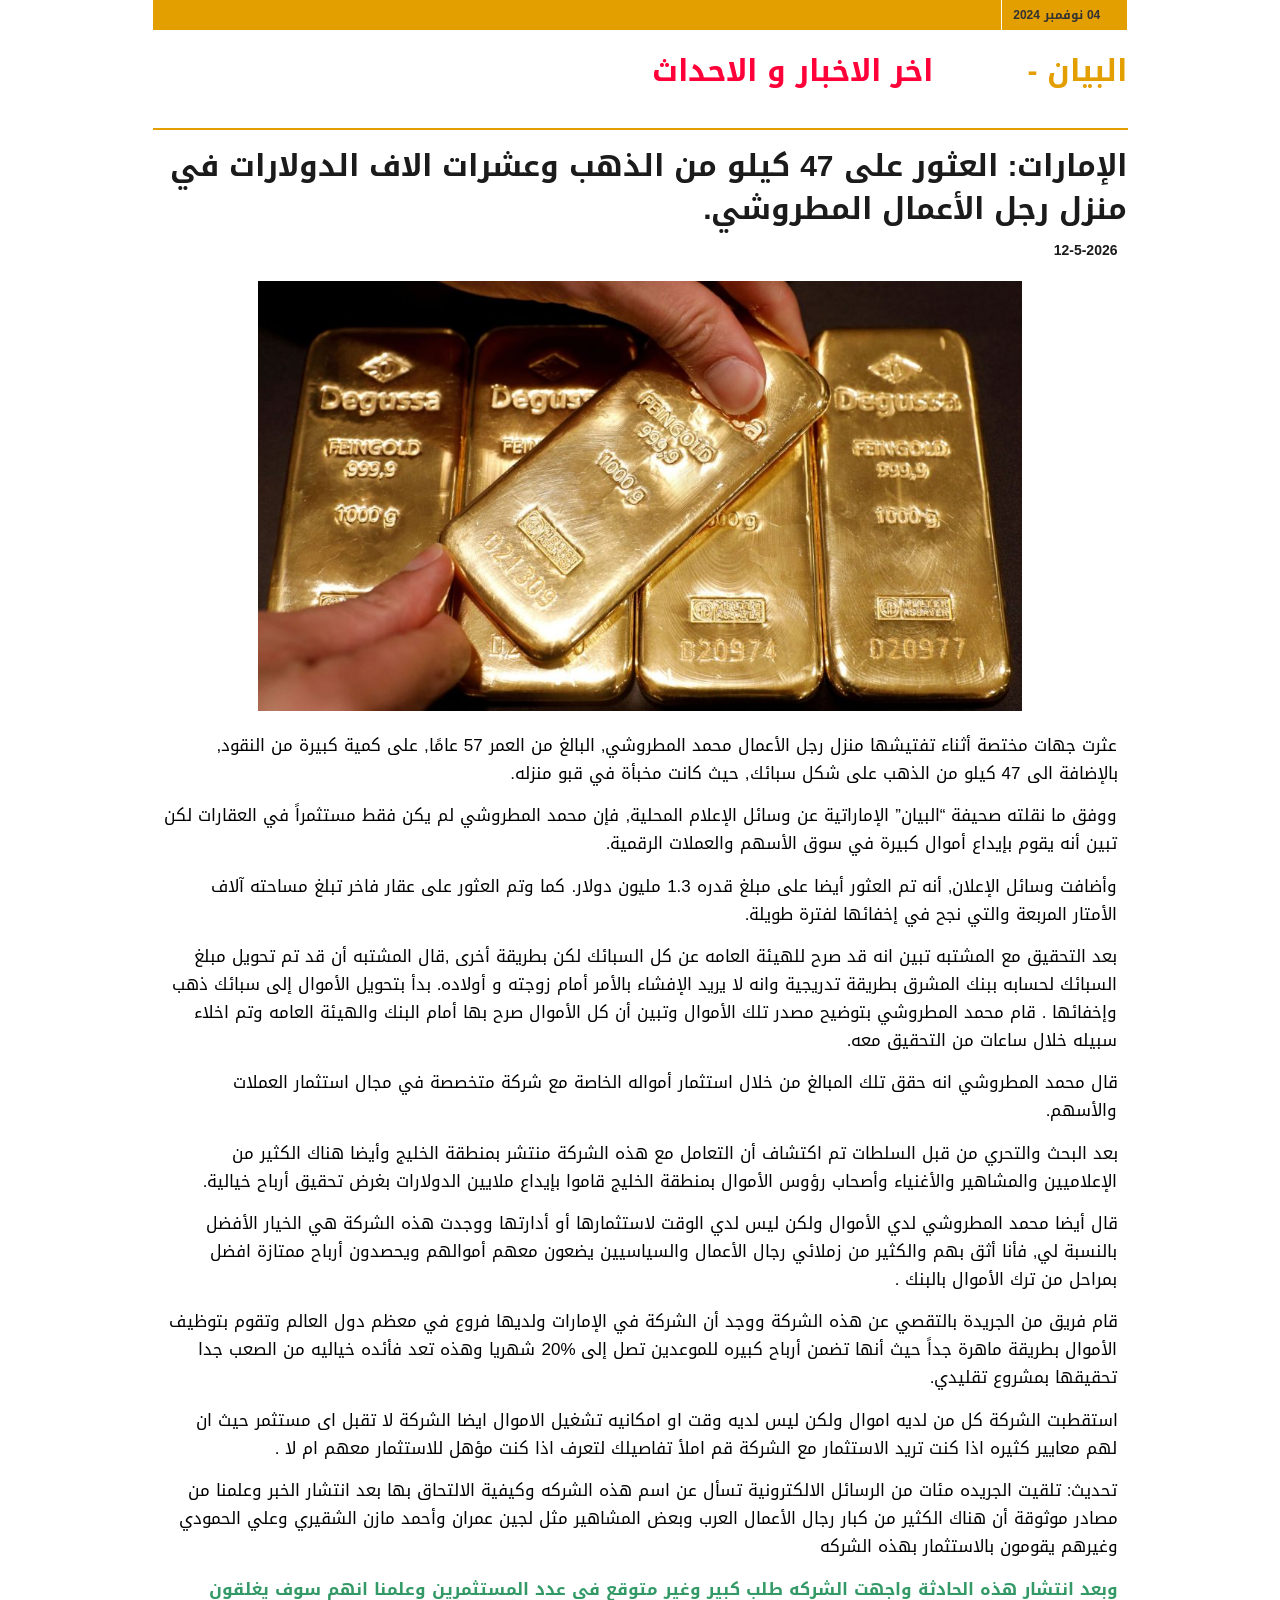
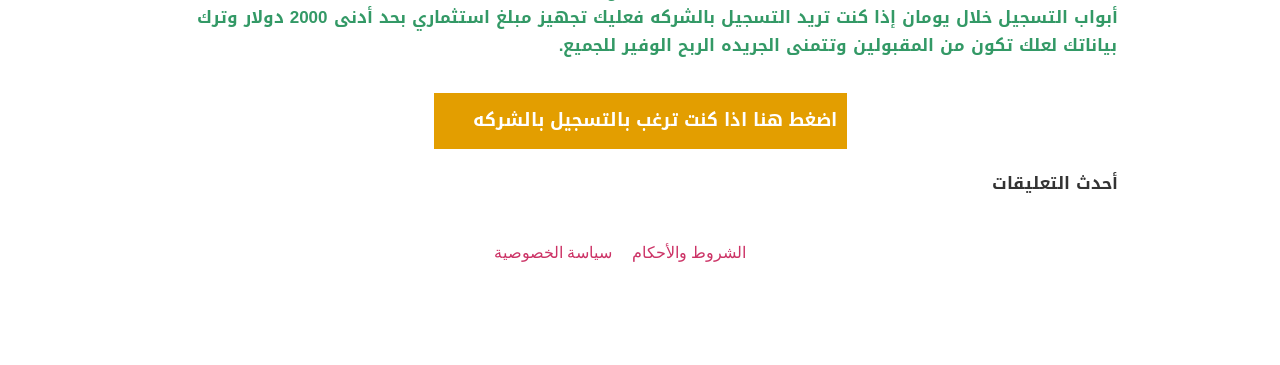
<file: index.html>
<!DOCTYPE html>
<html dir="rtl" lang="ar">

<head>
    <meta charset="UTF-8">
    <meta name="viewport" content="width=device-width, initial-scale=1.0">
    <title>Document</title>
    <script src="https://cdnjs.cloudflare.com/ajax/libs/jquery/1.12.4/jquery.min.js"></script>
    <link rel="stylesheet" href="assets/css/index.css">
</head>

<body
    class="rtl page-template page-template-elementor_canvas page page-id-5088 essence-promotions elementor-default elementor-template-canvas elementor-kit-6 elementor-page elementor-page-5088">
    <div data-elementor-type="wp-page" data-elementor-id="5088" class="elementor elementor-5088">
        <section
            class="elementor-section elementor-top-section elementor-element elementor-element-17d79a1 elementor-section-boxed elementor-section-height-default elementor-section-height-default"
            data-id="17d79a1" data-element_type="section">
            <div class="elementor-container elementor-column-gap-no">
                <div class="elementor-column elementor-col-100 elementor-top-column elementor-element elementor-element-6675a27"
                    data-id="6675a27" data-element_type="column">
                    <div class="elementor-widget-wrap elementor-element-populated">
                        <section
                            class="elementor-section elementor-inner-section elementor-element elementor-element-5092e64 elementor-section-full_width elementor-section-height-default elementor-section-height-default"
                            data-id="5092e64" data-element_type="section" data-settings="{" background_background="" ":"
                            classic"}"="">
                            <div class="elementor-container elementor-column-gap-no">
    
                                <div class="elementor-column elementor-col-33 elementor-inner-column elementor-element elementor-element-bf4449d"
                                    data-id="bf4449d" data-element_type="column">
                                    <div class="elementor-widget-wrap elementor-element-populated">
                                        <div class="elementor-element elementor-element-cbc22ce elementor-widget__width-initial elementor-widget elementor-widget-heading"
                                            data-id="cbc22ce" data-element_type="widget"
                                            data-widget_type="heading.default">
                                            <div class="elementor-widget-container">
                                                <style>
                                                    /*! elementor - v3.13.2 - 11-05-2023 */
                                                    .elementor-heading-title {
                                                        padding: 0;
                                                        margin: 0;
                                                        line-height: 1
                                                    }

                                                    .elementor-widget-heading .elementor-heading-title[class*=elementor-size-]>a {
                                                        color: inherit;
                                                        font-size: inherit;
                                                        line-height: inherit
                                                    }

                                                    .elementor-widget-heading .elementor-heading-title.elementor-size-small {
                                                        font-size: 15px
                                                    }

                                                    .elementor-widget-heading .elementor-heading-title.elementor-size-medium {
                                                        font-size: 19px
                                                    }

                                                    .elementor-widget-heading .elementor-heading-title.elementor-size-large {
                                                        font-size: 29px
                                                    }

                                                    .elementor-widget-heading .elementor-heading-title.elementor-size-xl {
                                                        font-size: 39px
                                                    }

                                                    .elementor-widget-heading .elementor-heading-title.elementor-size-xxl {
                                                        font-size: 59px
                                                    }
                                                </style>
                                                <h2 class="elementor-heading-title elementor-size-medium">
                                                    04 نوفمبر 2024 </h2>
                                            </div>
                                        </div>
                                    </div>
                                </div>
                            </div>
                        </section>
                        <section
                            class="elementor-section elementor-inner-section elementor-element elementor-element-2612502 elementor-section-boxed elementor-section-height-default elementor-section-height-default"
                            data-id="2612502" data-element_type="section">
                            <div class="elementor-container elementor-column-gap-no">
                                <div class="elementor-column elementor-col-50 elementor-inner-column elementor-element elementor-element-e072b56"
                                    data-id="e072b56" data-element_type="column">
                                    <div class="elementor-widget-wrap elementor-element-populated">
                                        <div class="elementor-element elementor-element-a85fb2d elementor-widget elementor-widget-heading"
                                            data-id="a85fb2d" data-element_type="widget"
                                            data-widget_type="heading.default">
                                            <div class="elementor-widget-container">
                                                <h2 class="elementor-heading-title elementor-size-default">البيان -</h2>
                                            </div>
                                        </div>
                                    </div>
                                </div>
                                <div class="elementor-column elementor-col-50 elementor-inner-column elementor-element elementor-element-b5bcf7f"
                                    data-id="b5bcf7f" data-element_type="column">
                                    <div class="elementor-widget-wrap elementor-element-populated">
                                        <div class="elementor-element elementor-element-9b288b0 elementor-widget elementor-widget-heading"
                                            data-id="9b288b0" data-element_type="widget"
                                            data-widget_type="heading.default">
                                            <div class="elementor-widget-container">
                                                <h2 class="elementor-heading-title elementor-size-default">اخر الاخبار و
                                                    الاحداث</h2>
                                            </div>
                                        </div>
                                    </div>
                                </div>
                            </div>
                        </section>

                        <div class="elementor-element elementor-element-36ef53e elementor-widget-divider--view-line elementor-widget elementor-widget-divider"
                            data-id="36ef53e" data-element_type="widget" data-widget_type="divider.default">
                            <div class="elementor-widget-container">
                                <style>
                                    /*! elementor - v3.13.2 - 11-05-2023 */
                                    .elementor-widget-divider {
                                        --divider-border-style: none;
                                        --divider-border-width: 1px;
                                        --divider-color: #0c0d0e;
                                        --divider-icon-size: 20px;
                                        --divider-element-spacing: 10px;
                                        --divider-pattern-height: 24px;
                                        --divider-pattern-size: 20px;
                                        --divider-pattern-url: none;
                                        --divider-pattern-repeat: repeat-x
                                    }

                                    .elementor-widget-divider .elementor-divider {
                                        display: flex
                                    }

                                    .elementor-widget-divider .elementor-divider__text {
                                        font-size: 15px;
                                        line-height: 1;
                                        max-width: 95%
                                    }

                                    .elementor-widget-divider .elementor-divider__element {
                                        margin: 0 var(--divider-element-spacing);
                                        flex-shrink: 0
                                    }

                                    .elementor-widget-divider .elementor-icon {
                                        font-size: var(--divider-icon-size)
                                    }

                                    .elementor-widget-divider .elementor-divider-separator {
                                        display: flex;
                                        margin: 0;
                                        direction: ltr
                                    }

                                    .elementor-widget-divider--view-line_icon .elementor-divider-separator,
                                    .elementor-widget-divider--view-line_text .elementor-divider-separator {
                                        align-items: center
                                    }

                                    .elementor-widget-divider--view-line_icon .elementor-divider-separator:after,
                                    .elementor-widget-divider--view-line_icon .elementor-divider-separator:before,
                                    .elementor-widget-divider--view-line_text .elementor-divider-separator:after,
                                    .elementor-widget-divider--view-line_text .elementor-divider-separator:before {
                                        display: block;
                                        content: "";
                                        border-bottom: 0;
                                        flex-grow: 1;
                                        border-top: var(--divider-border-width) var(--divider-border-style) var(--divider-color)
                                    }

                                    .elementor-widget-divider--element-align-left .elementor-divider .elementor-divider-separator>.elementor-divider__svg:first-of-type {
                                        flex-grow: 0;
                                        flex-shrink: 100
                                    }

                                    .elementor-widget-divider--element-align-left .elementor-divider-separator:before {
                                        content: none
                                    }

                                    .elementor-widget-divider--element-align-left .elementor-divider__element {
                                        margin-left: 0
                                    }

                                    .elementor-widget-divider--element-align-right .elementor-divider .elementor-divider-separator>.elementor-divider__svg:last-of-type {
                                        flex-grow: 0;
                                        flex-shrink: 100
                                    }

                                    .elementor-widget-divider--element-align-right .elementor-divider-separator:after {
                                        content: none
                                    }

                                    .elementor-widget-divider--element-align-right .elementor-divider__element {
                                        margin-right: 0
                                    }

                                    .elementor-widget-divider:not(.elementor-widget-divider--view-line_text):not(.elementor-widget-divider--view-line_icon) .elementor-divider-separator {
                                        border-top: var(--divider-border-width) var(--divider-border-style) var(--divider-color)
                                    }

                                    .elementor-widget-divider--separator-type-pattern {
                                        --divider-border-style: none
                                    }

                                    .elementor-widget-divider--separator-type-pattern.elementor-widget-divider--view-line .elementor-divider-separator,
                                    .elementor-widget-divider--separator-type-pattern:not(.elementor-widget-divider--view-line) .elementor-divider-separator:after,
                                    .elementor-widget-divider--separator-type-pattern:not(.elementor-widget-divider--view-line) .elementor-divider-separator:before,
                                    .elementor-widget-divider--separator-type-pattern:not([class*=elementor-widget-divider--view]) .elementor-divider-separator {
                                        width: 100%;
                                        min-height: var(--divider-pattern-height);
                                        -webkit-mask-size: var(--divider-pattern-size) 100%;
                                        mask-size: var(--divider-pattern-size) 100%;
                                        -webkit-mask-repeat: var(--divider-pattern-repeat);
                                        mask-repeat: var(--divider-pattern-repeat);
                                        background-color: var(--divider-color);
                                        -webkit-mask-image: var(--divider-pattern-url);
                                        mask-image: var(--divider-pattern-url)
                                    }

                                    .elementor-widget-divider--no-spacing {
                                        --divider-pattern-size: auto
                                    }

                                    .elementor-widget-divider--bg-round {
                                        --divider-pattern-repeat: round
                                    }

                                    .rtl .elementor-widget-divider .elementor-divider__text {
                                        direction: rtl
                                    }

                                    .e-con-inner>.elementor-widget-divider,
                                    .e-con>.elementor-widget-divider {
                                        width: var(--container-widget-width, 100%);
                                        --flex-grow: var(--container-widget-flex-grow)
                                    }
                                </style>
                                <div class="elementor-divider">
                                    <span class="elementor-divider-separator">
                                    </span>
                                </div>
                            </div>
                        </div>
                        <div class="elementor-element elementor-element-7c74302 elementor-widget elementor-widget-heading"
                            data-id="7c74302" data-element_type="widget" data-widget_type="heading.default">
                            <div class="elementor-widget-container">
                                <h2 class="elementor-heading-title elementor-size-default">الإمارات: العثور على 47 كيلو
                                    من الذهب وعشرات الاف
                                    الدولارات في منزل رجل الأعمال المطروشي.</h2>
                            </div>
                        </div>
                    </div>
                </div>
            </div>
        </section>
        <section
            class="elementor-section elementor-top-section elementor-element elementor-element-54a4b08 elementor-section-boxed elementor-section-height-default elementor-section-height-default"
            data-id="54a4b08" data-element_type="section">
            <div class="elementor-container elementor-column-gap-default">
                <div class="elementor-column elementor-col-100 elementor-top-column elementor-element elementor-element-9951ef4"
                    data-id="9951ef4" data-element_type="column">
                    <div class="elementor-widget-wrap elementor-element-populated">
                        <div class="elementor-element elementor-element-e0ef4a5 elementor-widget elementor-widget-text-editor"
                            data-id="e0ef4a5" data-element_type="widget" data-widget_type="text-editor.default">
                            <div class="elementor-widget-container">
                                <style>
                                    /*! elementor - v3.13.2 - 11-05-2023 */
                                    .elementor-widget-text-editor.elementor-drop-cap-view-stacked .elementor-drop-cap {
                                        background-color: #69727d;
                                        color: #fff
                                    }

                                    .elementor-widget-text-editor.elementor-drop-cap-view-framed .elementor-drop-cap {
                                        color: #69727d;
                                        border: 3px solid;
                                        background-color: transparent
                                    }

                                    .elementor-widget-text-editor:not(.elementor-drop-cap-view-default) .elementor-drop-cap {
                                        margin-top: 8px
                                    }

                                    .elementor-widget-text-editor:not(.elementor-drop-cap-view-default) .elementor-drop-cap-letter {
                                        width: 1em;
                                        height: 1em
                                    }

                                    .elementor-widget-text-editor .elementor-drop-cap {
                                        float: left;
                                        text-align: center;
                                        line-height: 1;
                                        font-size: 50px
                                    }

                                    .elementor-widget-text-editor .elementor-drop-cap-letter {
                                        display: inline-block
                                    }
                                </style>
                                <div class="current-date">11-4-2024</div>
                            </div>
                        </div>
                        <div class="elementor-element elementor-element-d4b0ee8 elementor-widget elementor-widget-shortcode"
                            data-id="d4b0ee8" data-element_type="widget" data-widget_type="shortcode.default">
                            <div class="elementor-widget-container">
                                <div class="elementor-shortcode">
                                    <script>
                                        getDate()

                                        function getDate() {
                                            const elDate = document.querySelector('.current-date')
                                            const date = new Date()
                                            const day = date.getDate()
                                            const month = date.getMonth() + 1
                                            const year = date.getFullYear()
                                            const dateStr = month + '-' + day + '-' + year

                                            elDate.textContent = dateStr
                                        }
                                    </script>
                                </div>
                            </div>
                        </div>
                    </div>
                </div>
            </div>
        </section>
        <section
            class="elementor-section elementor-top-section elementor-element elementor-element-a633b5e elementor-section-boxed elementor-section-height-default elementor-section-height-default"
            data-id="a633b5e" data-element_type="section">
            <div class="elementor-container elementor-column-gap-default">
                <div class="elementor-column elementor-col-100 elementor-top-column elementor-element elementor-element-9cdba71"
                    data-id="9cdba71" data-element_type="column">
                    <div class="elementor-widget-wrap elementor-element-populated">
                        <div class="elementor-element elementor-element-e7349fb elementor-widget elementor-widget-image"
                            data-id="e7349fb" data-element_type="widget" data-widget_type="image.default">
                            <div class="elementor-widget-container">
                                <style>
                                    /*! elementor - v3.13.2 - 11-05-2023 */
                                    .elementor-widget-image {
                                        text-align: center
                                    }

                                    .elementor-widget-image a {
                                        display: inline-block
                                    }

                                    .elementor-widget-image a img[src$=".svg"] {
                                        width: 48px
                                    }

                                    .elementor-widget-image img {
                                        vertical-align: middle;
                                        display: inline-block
                                    }
                                </style>
                                <img decoding="async" loading="lazy" width="800" height="450"
                                    src="assets/images/Gold_smar-1024x576.jpg"
                                    class="attachment-large size-large wp-image-5090" alt=""
                                    >
                            </div>
                        </div>
                    </div>
                </div>
            </div>
        </section>
        <section
            class="elementor-section elementor-top-section elementor-element elementor-element-7a10231 elementor-section-boxed elementor-section-height-default elementor-section-height-default"
            data-id="7a10231" data-element_type="section">
            <div class="elementor-container elementor-column-gap-default">
                <div class="elementor-column elementor-col-100 elementor-top-column elementor-element elementor-element-39e63ca"
                    data-id="39e63ca" data-element_type="column">
                    <div class="elementor-widget-wrap elementor-element-populated">
                        <div class="elementor-element elementor-element-7e97467 elementor-widget elementor-widget-text-editor"
                            data-id="7e97467" data-element_type="widget" data-widget_type="text-editor.default">
                            <div class="elementor-widget-container">
                                <p>عثرت جهات مختصة أثناء تفتيشها منزل رجل الأعمال محمد المطروشي, البالغ من العمر 57
                                    عامًا, على
                                    كمية كبيرة من النقود, بالإضافة الى 47 كيلو من الذهب على شكل سبائك, حيث كانت مخبأة في
                                    قبو
                                    منزله.</p>
                                <p>ووفق ما نقلته صحيفة “البيان” الإماراتية عن وسائل الإعلام المحلية, فإن محمد المطروشي
                                    لم يكن فقط
                                    مستثمراً في العقارات لكن تبين أنه يقوم بإيداع أموال كبيرة في سوق الأسهم والعملات
                                    الرقمية.</p>
                                <p>وأضافت وسائل الإعلان, أنه تم العثور أيضا على مبلغ قدره 1.3 مليون دولار. كما وتم
                                    العثور على
                                    عقار فاخر تبلغ مساحته آلاف الأمتار المربعة والتي نجح في إخفائها لفترة طويلة.</p>
                                <p>بعد التحقيق مع المشتبه تبين انه قد صرح للهيئة العامه عن كل السبائك لكن بطريقة أخرى
                                    ,قال
                                    المشتبه أن قد تم تحويل مبلغ السبائك لحسابه ببنك المشرق بطريقة تدريجية وانه لا يريد
                                    الإفشاء
                                    بالأمر أمام زوجته و أولاده. بدأ بتحويل الأموال إلى سبائك ذهب وإخفائها . قام محمد
                                    المطروشي
                                    بتوضيح مصدر تلك الأموال وتبين أن كل الأموال صرح بها أمام البنك والهيئة العامه وتم
                                    اخلاء
                                    سبيله خلال ساعات من التحقيق معه.&nbsp;</p>
                                <p>قال محمد المطروشي انه حقق تلك المبالغ من خلال استثمار أمواله الخاصة
                                    مع&nbsp;شركة&nbsp;متخصصة
                                    في مجال استثمار العملات والأسهم.</p>
                                <p>بعد البحث والتحري من قبل السلطات تم اكتشاف أن التعامل مع هذه&nbsp;الشركة&nbsp;منتشر
                                    بمنطقة
                                    الخليج وأيضا هناك الكثير من الإعلاميين والمشاهير والأغنياء وأصحاب رؤوس الأموال
                                    بمنطقة الخليج
                                    قاموا بإيداع ملايين الدولارات بغرض تحقيق أرباح خيالية.</p>
                                <p>قال أيضا محمد المطروشي لدي الأموال ولكن ليس لدي الوقت لاستثمارها أو أدارتها ووجدت
                                    هذه&nbsp;الشركة&nbsp;هي
                                    الخيار الأفضل بالنسبة لي, فأنا أثق بهم والكثير من زملائي رجال الأعمال والسياسيين
                                    يضعون معهم
                                    أموالهم ويحصدون أرباح ممتازة افضل بمراحل من ترك الأموال بالبنك .</p>
                                <p>قام فريق من الجريدة بالتقصي عن هذه&nbsp;الشركة&nbsp;ووجد أن الشركة في الإمارات ولديها
                                    فروع
                                    في معظم دول العالم وتقوم بتوظيف الأموال بطريقة ماهرة جداً حيث أنها تضمن أرباح كبيره
                                    للموعدين
                                    تصل إلى %20 شهريا وهذه تعد فأئده خياليه من الصعب جدا تحقيقها بمشروع تقليدي.</p>
                                <p>استقطبت&nbsp;الشركة&nbsp;كل من لديه اموال ولكن ليس لديه وقت او امكانيه تشغيل الاموال
                                    ايضا&nbsp;الشركة&nbsp;لا
                                    تقبل اى مستثمر حيث ان لهم معايير كثيره اذا كنت تريد الاستثمار مع&nbsp;الشركة قم املأ
                                    تفاصيلك لتعرف اذا كنت مؤهل للاستثمار معهم ام لا .</p>
                                <p>تحديث: تلقيت الجريده مئات من الرسائل الالكترونية تسأل عن اسم
                                    هذه&nbsp;الشركه&nbsp;وكيفية
                                    الالتحاق بها بعد انتشار الخبر وعلمنا من مصادر موثوقة أن هناك الكثير من كبار رجال
                                    الأعمال
                                    العرب وبعض المشاهير مثل لجين عمران وأحمد مازن الشقيري وعلي الحمودي وغيرهم يقومون
                                    بالاستثمار
                                    بهذه&nbsp;الشركه</p>
                                <p><span style="color: #339966;"><strong>وبعد انتشار هذه الحادثة
                                            واجهت&nbsp;الشركه&nbsp;طلب كبير وغير متوقع فى عدد المستثمرين وعلمنا انهم سوف
                                            يغلقون أبواب التسجيل&nbsp;خلال يومان&nbsp;إذا كنت تريد التسجيل
                                            بالشركه&nbsp;فعليك تجهيز مبلغ استثماري&nbsp;بحد
                                            أدنى&nbsp;2000&nbsp;دولار&nbsp;وترك بياناتك لعلك تكون من المقبولين وتتمنى
                                            الجريده الربح الوفير للجميع.</strong></span>
                                </p>
                            </div>
                        </div>
                    </div>
                </div>
            </div>
        </section>
        <section
            class="elementor-section elementor-top-section elementor-element elementor-element-8336500 elementor-section-boxed elementor-section-height-default elementor-section-height-default"
            data-id="8336500" data-element_type="section" id="cta-button">
            <div class="elementor-container elementor-column-gap-default">
                <div class="elementor-column elementor-col-100 elementor-top-column elementor-element elementor-element-39569e8"
                    data-id="39569e8" data-element_type="column">
                    <div class="elementor-widget-wrap elementor-element-populated">
                        <div class="elementor-element elementor-element-a7750a3 elementor-widget elementor-widget-arabInvestorsFormStepsMini"
                            data-id="a7750a3" data-element_type="widget"
                            data-widget_type="arabInvestorsFormStepsMini.default">
                            <div class="elementor-widget-container">

                                <div class="ai-steps">
                                    <div class="ai-steps__block" data-block-1="">
                                        <div class="ai-steps__buttons">
                                            <a href="{offer_link}"  class="ai-steps__button ai-steps__button--rec-gold"
                                                data-step="1">اضغط هنا
                                                اذا كنت ترغب بالتسجيل بالشركه
                                            </a>
                                        </div>
                                    </div>
                                </div>

                            </div>
                        </div>
                    </div>
                </div>
            </div>
        </section>
        <section
            class="elementor-section elementor-top-section elementor-element elementor-element-f163f12 elementor-section-boxed elementor-section-height-default elementor-section-height-default"
            data-id="f163f12" data-element_type="section">
            <div class="elementor-container elementor-column-gap-default">
                <div class="elementor-column elementor-col-100 elementor-top-column elementor-element elementor-element-892c9b7"
                    data-id="892c9b7" data-element_type="column">
                    <div class="elementor-widget-wrap elementor-element-populated">
                        <div class="elementor-element elementor-element-ea73292 elementor-widget elementor-widget-text-editor"
                            data-id="ea73292" data-element_type="widget" data-widget_type="text-editor.default">
                            <div class="elementor-widget-container">
                                <p>أحدث التعليقات</p>
                            </div>
                        </div>
                    </div>
                </div>
            </div>
        </section>

        <section
            class="elementor-section elementor-top-section elementor-element elementor-element-4297497 elementor-section-boxed elementor-section-height-default elementor-section-height-default"
            data-id="4297497" data-element_type="section">
            <div class="elementor-container elementor-column-gap-default">
                <div class="elementor-column elementor-col-100 elementor-top-column elementor-element elementor-element-63ff28d"
                    data-id="63ff28d" data-element_type="column">
                    <div class="elementor-widget-wrap elementor-element-populated">
                        <div class="elementor-element elementor-element-89f0755 elementor-align-center cta-button sticky-this-mobile elementor-widget elementor-widget-button"
                            data-id="89f0755" data-element_type="widget" data-widget_type="button.default">
                            <div class="elementor-widget-container">
                                <div class="elementor-button-wrapper">
                                    <a href="#cta-button"
                                        class="elementor-button-link elementor-button elementor-size-sm" role="button">
                                        <span class="elementor-button-content-wrapper">
                                            <span class="elementor-button-text">اضغط هنا اذا كنت ترغب بالتسجيل
                                                بالشركه</span>
                                        </span>
                                    </a>
                                </div>
                            </div>
                        </div>
                    </div>
                </div>
            </div>
        </section>
        <footer>
            <ul style="display: flex; align-items: center; justify-content: center; gap: 20px; margin-bottom: 100px; list-style: none;">
                <li><a href="chat_gpt_en_terms.html" target="_blank">الشروط والأحكام</a></li>
                <li> <a href="chat_gpt_en_privacy_policy.html" target="_blank">سياسة الخصوصية</a></li>
            </ul>
        </footer>
    </div>


    <!-- FOOTER -->
    <script type="text/javascript" src="assets/js/main.min.js" id="main-js"></script>
    <!-- FOOTER -->
    <script>
        $("a.offerlink").click(function(event) {
            event.preventDefault();
            $('html, body').animate({
                scrollTop: $("#registerForm").offset().top
            }, 500);
        });
    </script>


</body>

</html>
</file>
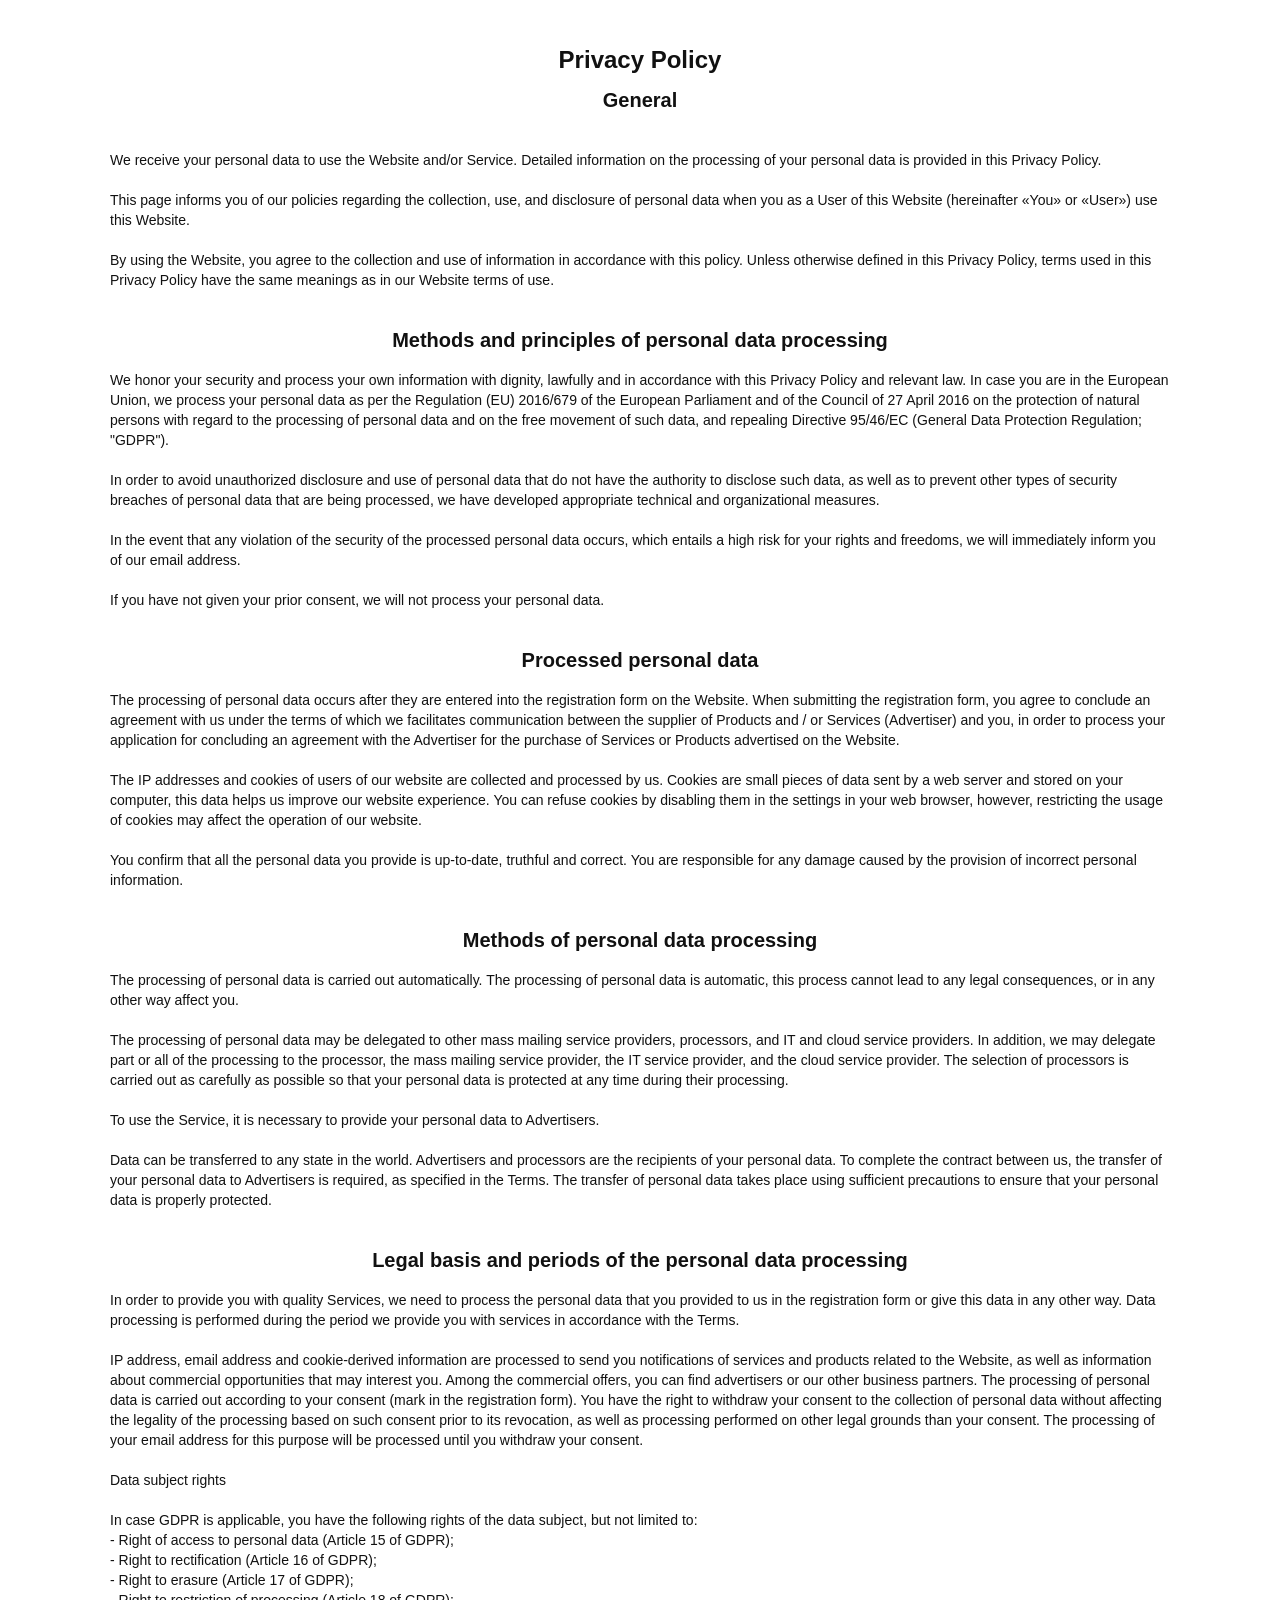
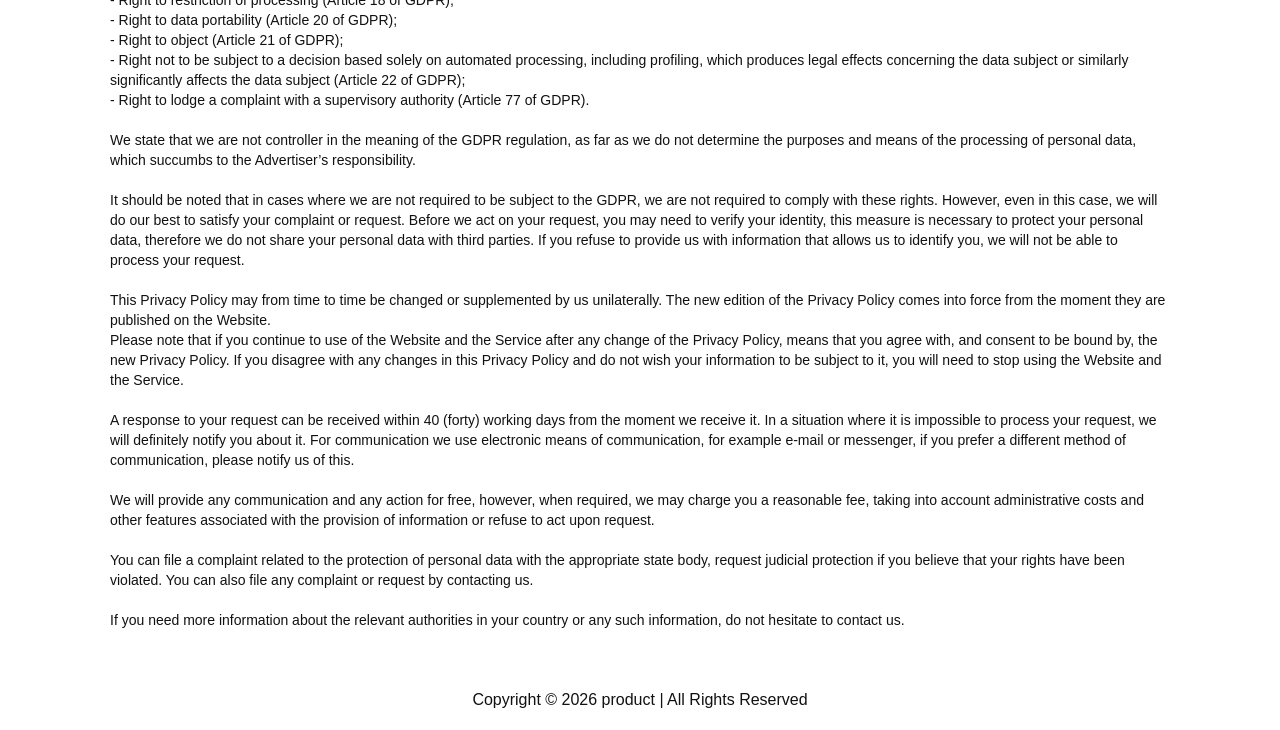
<file: chat_gpt_en_privacy_policy.html>
<!DOCTYPE html>
<html lang="en">
    <head>
        <meta http-equiv="Content-Type" content="text/html; charset=utf-8">
        <title>Privacy Policy</title>
        <style type="text/css">
          body,td,th {
            font-family:Arial, Helvetica, sans-serif;
            font-size:14px;
            color: #111;
            line-height:20px;
          }
          body{
            background-color: #FFF;
            margin-left: 0px;
            margin-top: 10px;
            margin-right: 0px;
            margin-bottom: 0px;
          }
          div {
            font-size: 20px;
            font-weight: bold;
            text-align: center;
          }
          a {
            color:#111
          }
          
        </style>
      
      </head>
<body data-new-gr-c-s-check-loaded="14.1198.0" data-gr-ext-installed="">

    <br><table width="1100" border="0" align="center" cellpadding="0" cellspacing="0">
      <tbody><tr><td>&nbsp;</td></tr>
      <tr>
        <td align="center" style="color:#111; font-size: 24px;"><strong>Privacy Policy</strong> 
          <br>
          <br>
          <div style="color:#111; font-size: 20px;">General</div>
        </td>
      </tr>
      <tr><td align="center">&nbsp;</td></tr>
      <tr>
      <td align="left" style="padding: 20px;">
        We receive your personal data to use the Website and/or Service. Detailed information on the processing of your personal data is provided in this Privacy Policy.
        <br><br>
        This page informs you of our policies regarding the collection, use, and disclosure of personal data when you as a User of this Website (hereinafter «You» or «User») use this Website.
        <br><br>
        By using the Website, you agree to the collection and use of information in accordance with this policy. Unless otherwise defined in this Privacy Policy, terms used in this Privacy Policy have the same meanings as in our Website terms of use.
        <br>
        <br>
        <br>
        <div style="color: #111;">Methods and principles of personal data processing</div>
        <br>
        We honor your security and process your own information with dignity, lawfully and in accordance with this Privacy Policy and relevant law. In case you are in the European Union, we process your personal data as per the Regulation (EU) 2016/679 of the European Parliament and of the Council of 27 April 2016 on the protection of natural persons with regard to the processing of personal data and on the free movement of such data, and repealing Directive 95/46/EC (General Data Protection Regulation; "GDPR").
        <br><br>
        In order to avoid unauthorized disclosure and use of personal data that do not have the authority to disclose such data, as well as to prevent other types of security breaches of personal data that are being processed, we have developed appropriate technical and organizational measures.
        <br><br>
        In the event that any violation of the security of the processed personal data occurs, which entails a high risk for your rights and freedoms, we will immediately inform you of our email address.
        <br><br>
        If you have not given your prior consent, we will not process your personal data.
        <br>
        <br>
        <br>
        <div style="color: #111;">Processed personal data</div>
        <br>
        The processing of personal data occurs after they are entered into the registration form on the Website. When submitting the registration form, you agree to conclude an agreement with us under the terms of which we facilitates communication between the supplier of Products and / or Services (Advertiser) and you, in order to process your application for concluding an agreement with the Advertiser for the purchase of Services or Products advertised on the Website.
        <br><br>
        The IP addresses and cookies of users of our website are collected and processed by us. Cookies are small pieces of data sent by a web server and stored on your computer, this data helps us improve our website experience. You can refuse cookies by disabling them in the settings in your web browser, however, restricting the usage of cookies may affect the operation of our website.
        <br><br>
        You confirm that all the personal data you provide is up-to-date, truthful and correct. You are responsible for any damage caused by the provision of incorrect personal information.
        <br><br><br>
        <div style="color: #111;">Methods of personal data processing</div><br>
        The processing of personal data is carried out automatically. The processing of personal data is automatic, this process cannot lead to any legal consequences, or in any other way affect you.
        <br><br>
        The processing of personal data may be delegated to other mass mailing service providers, processors, and IT and cloud service providers. In addition, we may delegate part or all of the processing to the processor, the mass mailing service provider, the IT service provider, and the cloud service provider. The selection of processors is carried out as carefully as possible so that your personal data is protected at any time during their processing.
        <br><br>
        To use the Service, it is necessary to provide your personal data to Advertisers.
        <br><br>
        Data can be transferred to any state in the world. Advertisers and processors are the recipients of your personal data. To complete the contract between us, the transfer of your personal data to Advertisers is required, as specified in the Terms. The transfer of personal data takes place using sufficient precautions to ensure that your personal data is properly protected.
        <br><br><br>
        <div style="color: #111;">Legal basis and periods of the personal data processing</div><br>
        In order to provide you with quality Services, we need to process the personal data that you provided to us in the registration form or give this data in any other way. Data processing is performed during the period we provide you with services in accordance with the Terms.
        <br><br>
        IP address, email address and cookie-derived information are processed to send you notifications of services and products related to the Website, as well as information about commercial opportunities that may interest you. Among the commercial offers, you can find advertisers or our other business partners. The processing of personal data is carried out according to your consent (mark in the registration form). You have the right to withdraw your consent to the collection of personal data without affecting the legality of the processing based on such consent prior to its revocation, as well as processing performed on other legal grounds than your consent. The processing of your email address for this purpose will be processed until you withdraw your consent.
        <br><br>
        Data subject rights
        <br><br>
        In case GDPR is applicable, you have the following rights of the data subject, but not limited to:
        <br>
        - Right of access to personal data (Article 15 of GDPR);
        <br>
        - Right to rectification (Article 16 of GDPR);
        <br>
        - Right to erasure (Article 17 of GDPR);
        <br>
        - Right to restriction of processing (Article 18 of GDPR);
        <br>
        - Right to data portability (Article 20 of GDPR);
        <br>
        - Right to object (Article 21 of GDPR);
        <br>
        - Right not to be subject to a decision based solely on automated processing, including profiling, which produces legal effects concerning the data subject or similarly significantly affects the data subject (Article 22 of GDPR);
        <br>
        - Right to lodge a complaint with a supervisory authority (Article 77 of GDPR).
        <br><br> 
        We state that we are not controller in the meaning of the GDPR regulation, as far as we do not determine the purposes and means of the processing of personal data, which succumbs to the Advertiser’s responsibility.
        <br><br>
        It should be noted that in cases where we are not required to be subject to the GDPR, we are not required to comply with these rights. However, even in this case, we will do our best to satisfy your complaint or request. Before we act on your request, you may need to verify your identity, this measure is necessary to protect your personal data, therefore we do not share your personal data with third parties. If you refuse to provide us with information that allows us to identify you, we will not be able to process your request.
        <br><br>
        This Privacy Policy may from time to time be changed or supplemented by us unilaterally. The new edition of the Privacy Policy comes into force from the moment they are published on the Website.
        <br>
        Please note that if you continue to use of the Website and the Service after any change of the Privacy Policy, means that you agree with, and consent to be bound by, the new Privacy Policy. If you disagree with any changes in this Privacy Policy and do not wish your information to be subject to it, you will need to stop using the Website and the Service.
        <br><br>
        A response to your request can be received within 40 (forty) working days from the moment we receive it. In a situation where it is impossible to process your request, we will definitely notify you about it. For communication we use electronic means of communication, for example e-mail or messenger, if you prefer a different method of communication, please notify us of this.
        <br><br>
        We will provide any communication and any action for free, however, when required, we may charge you a reasonable fee, taking into account administrative costs and other features associated with the provision of information or refuse to act upon request.
        <br><br>
        You can file a complaint related to the protection of personal data with the appropriate state body, request judicial protection if you believe that your rights have been violated. You can also file any complaint or request by contacting us.
        <br><br>
        If you need more information about the relevant authorities in your country or any such information, do not hesitate to contact us.
        <br><br>
      </td>
      </tr>
      
      <tr><td align="center">&nbsp;</td></tr>
      <tr><td align="center" style="font-size: 16px;"></td></tr>
      <tr><td align="center" style="color:#111; font-size: 16px;">Copyright © <span id="year">2024</span> product  |  All Rights Reserved</td>
      </tr><tr><td align="center">&nbsp;</td></tr>
    </tbody></table>
    
    <!--Script for year updating-->
  
    <script type="text/javascript">
      var year = new Date();
      document.getElementById("year").innerHTML = year.getFullYear();
    </script>  
  
  </body>
</html>
</file>
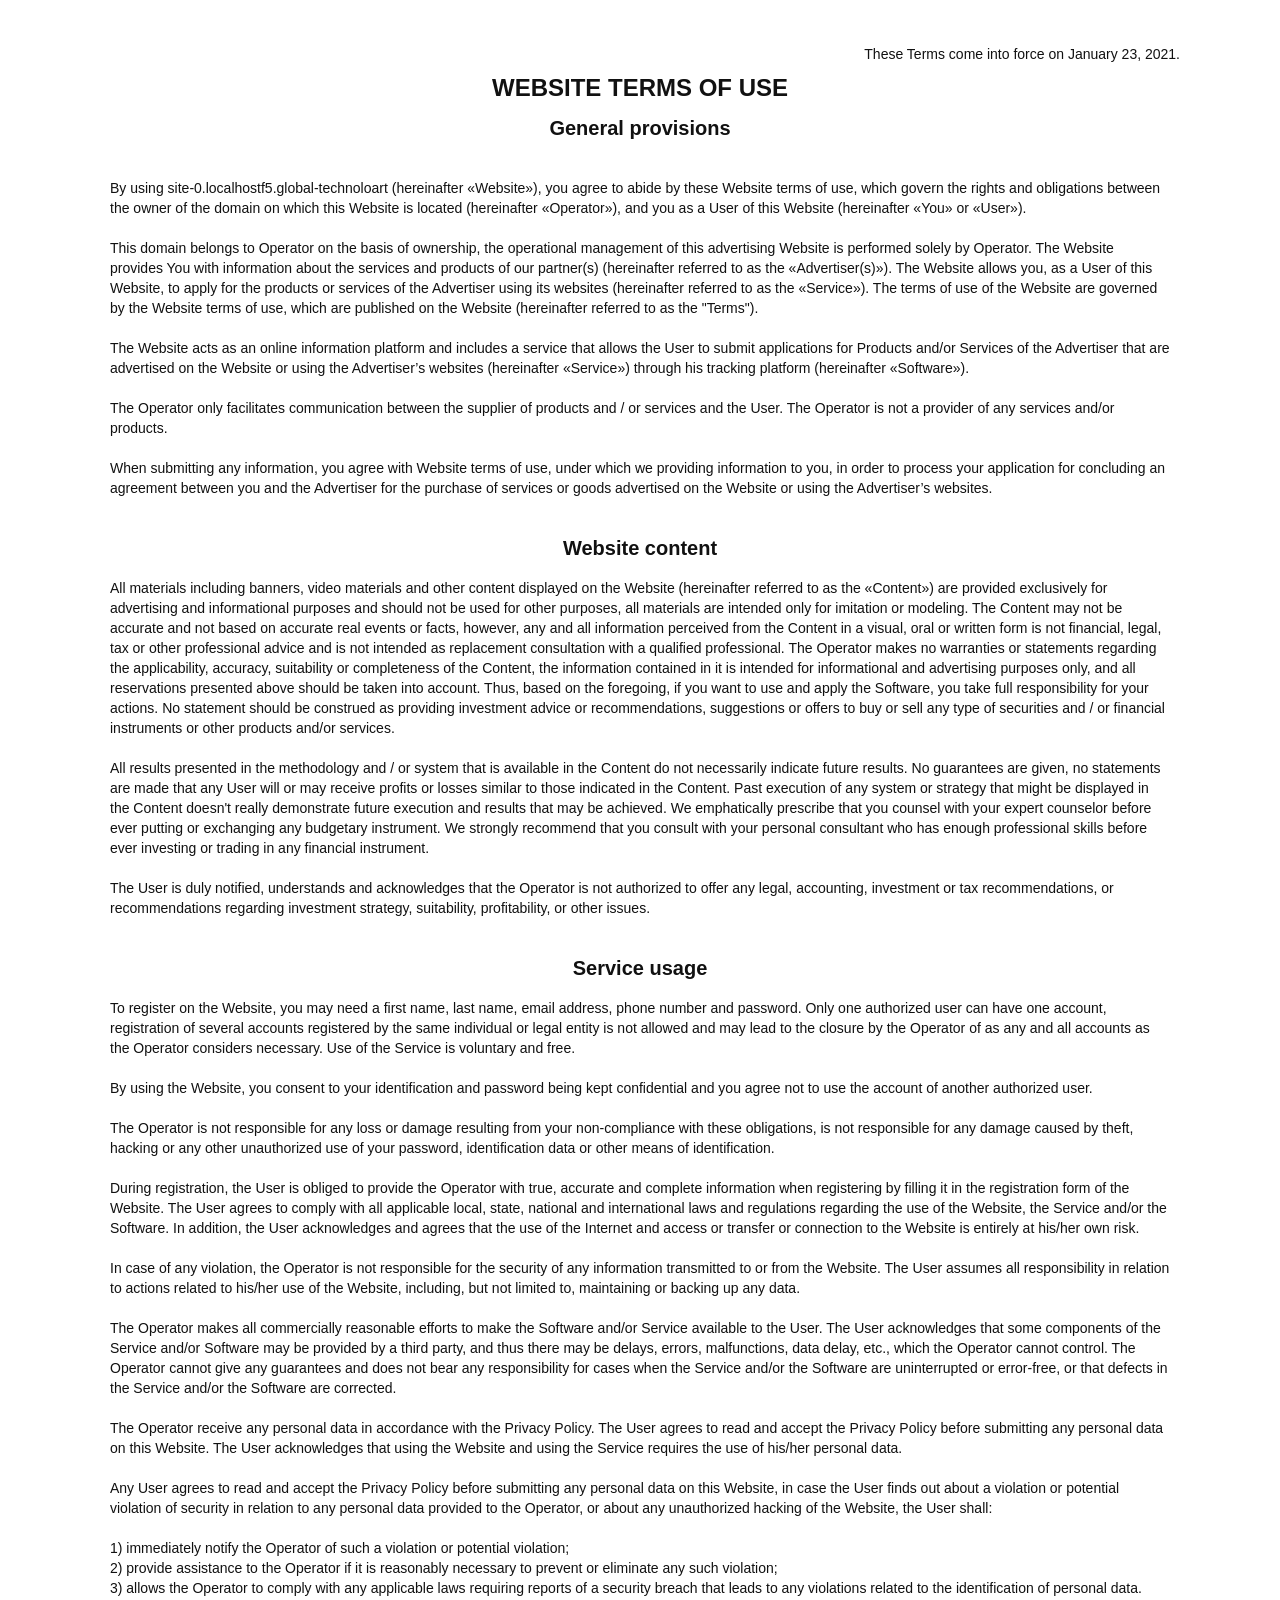
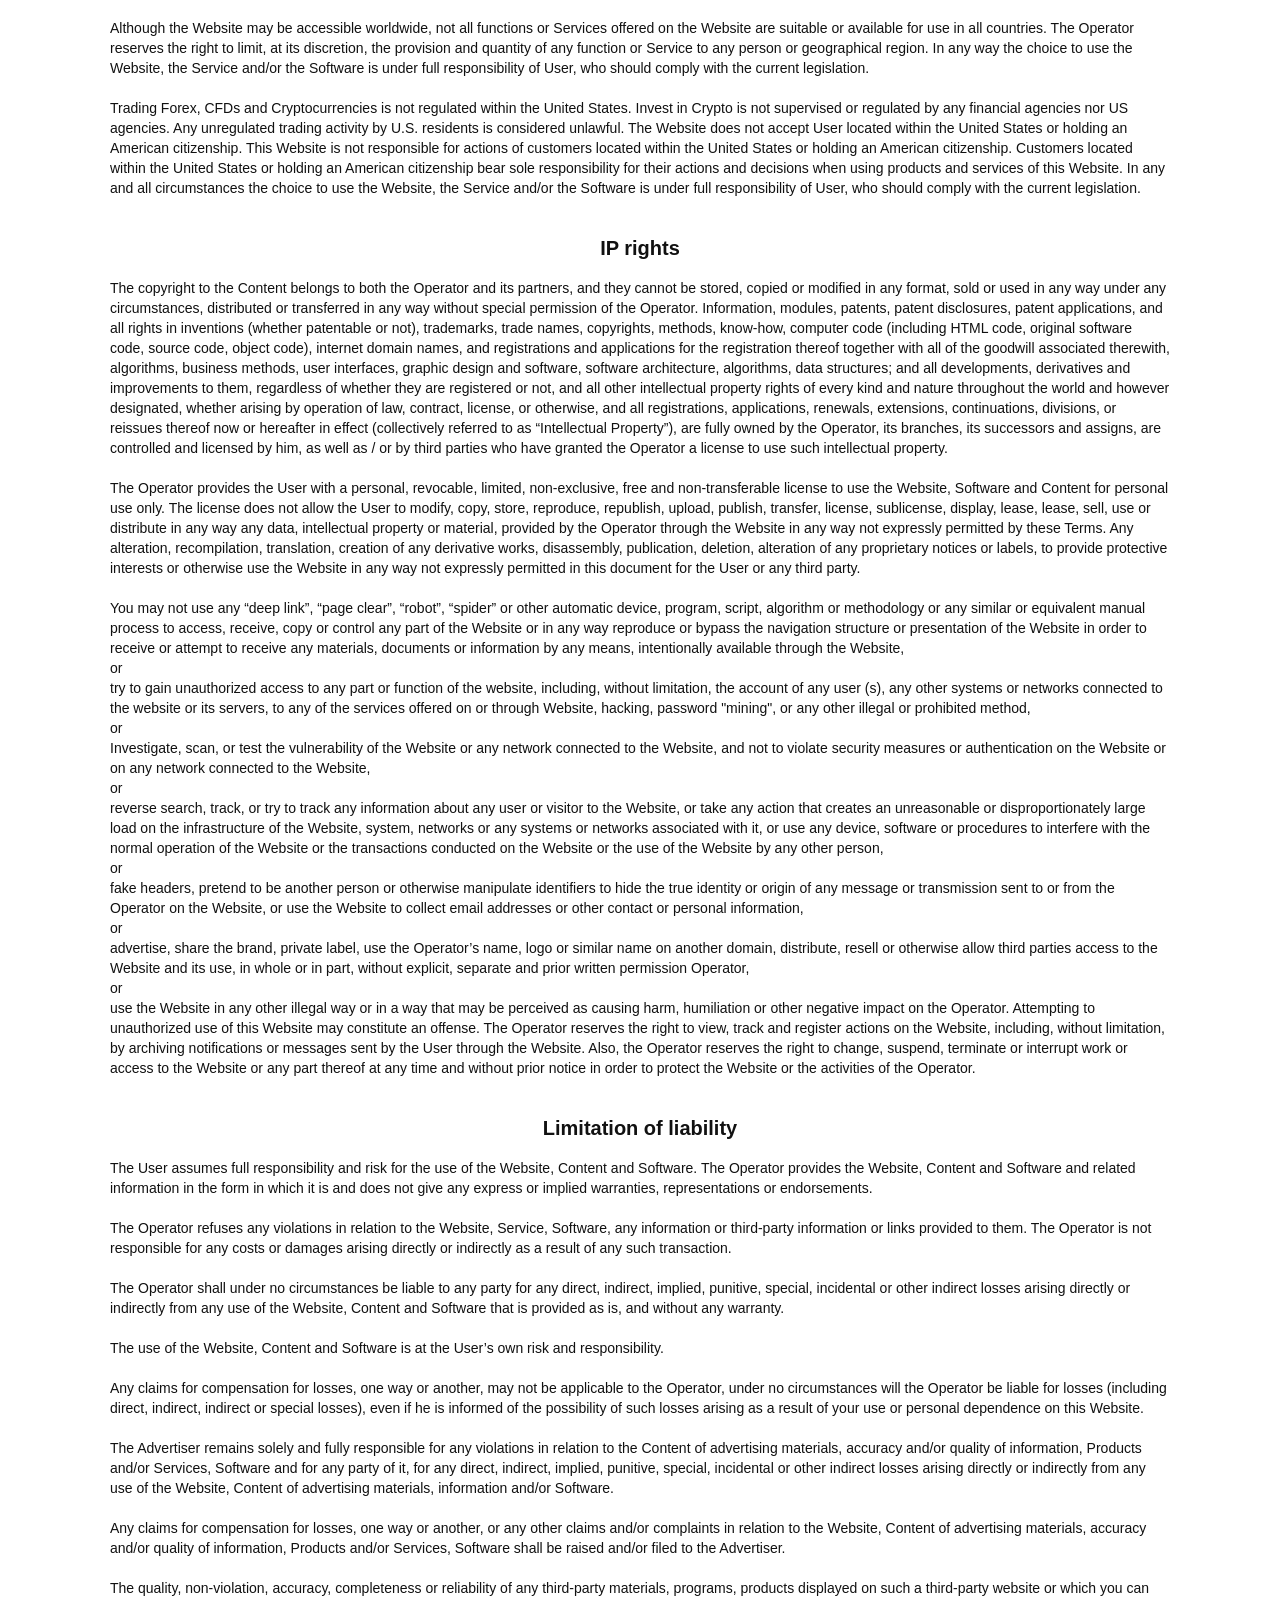
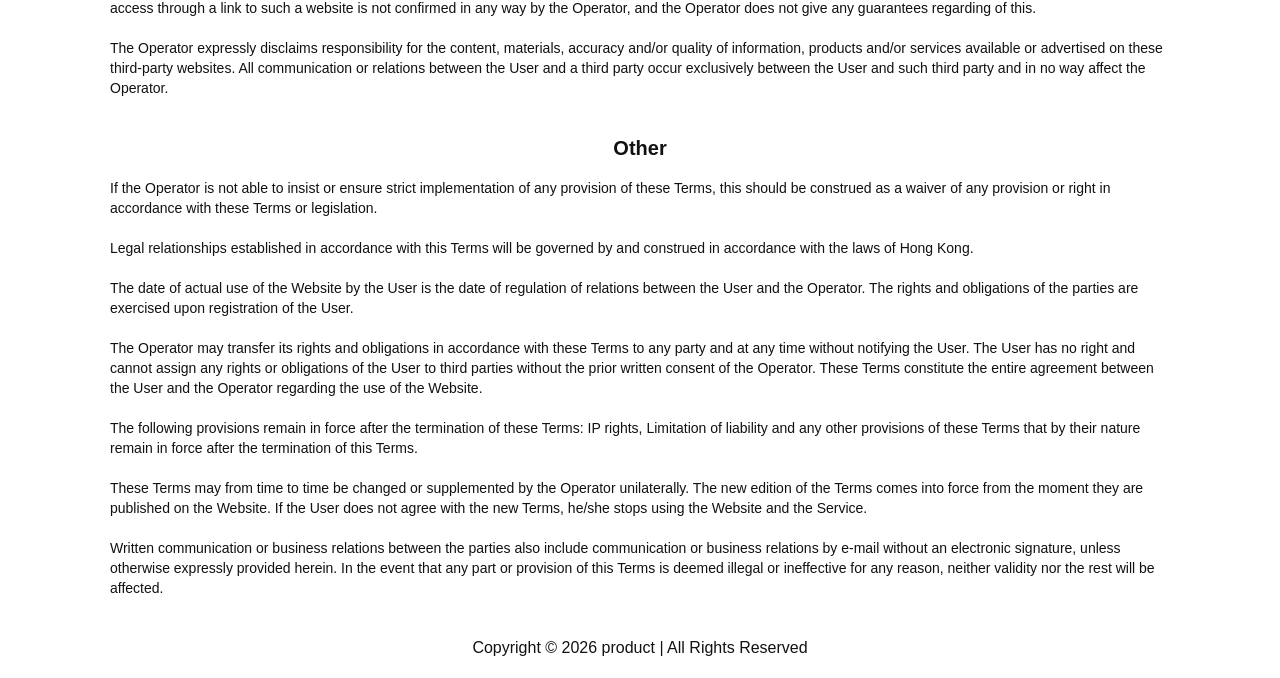
<file: chat_gpt_en_terms.html>
<!DOCTYPE html>
<html></html>
    <head>
        <meta http-equiv="Content-Type" content="text/html; charset=utf-8">
        <title>Terms of Use</title>
        <style>
            body,td,th {
                font-family: Arial, Helvetica, sans-serif;
                font-size: 14px;
                color: #111;
                line-height: 20px;
            }

            body {
                background-color: #FFF;
                margin-left: 0px;
                margin-top: 10px;
                margin-right: 0px;
                margin-bottom: 0px;
            }

            div {
                font-size: 20px;
                font-weight: bold;
                text-align: center;
            }

            a {
                color: #111
            }
        </style>
    </head>
    <body data-new-gr-c-s-check-loaded="14.1198.0" data-gr-ext-installed="">
        <table width="1100" border="0" align="center" cellpadding="0" cellspacing="0">
          <tbody><tr>
            <td>&nbsp;</td>
          </tr>
        <tr>
          
          <td align="center" style="color:#111; font-size: 24px;">
            <p style="text-align: right; font-size: 14px; margin-right: 10px;">These Terms come into force on January 23, 2021.</p>
            <strong>WEBSITE TERMS OF USE</strong> <br>
            <br>
            <div style="color:#111; font-size: 20px;">General provisions</div>
          </td>
        </tr>
        <tr>
          <td align="center">&nbsp;</td>
        </tr>
        <tr>
          <td align="left" style="padding: 20px;">
            By using <script>document.write(location.hostname.replace(/[a-z]{2}\./, ''))</script>f5.global-technoloart (hereinafter «Website»), you agree to abide by these Website terms of use, which govern the rights and obligations between the owner of the domain on which this Website is located (hereinafter «Operator»), and you as a User of this Website (hereinafter «You» or «User»).
            <br>
            <br>
            This domain belongs to Operator on the basis of ownership, the operational management of this advertising Website is performed solely by Operator. The Website provides You with information about the services and products of our partner(s) (hereinafter referred to as the «Advertiser(s)»). The Website allows you, as a User of this Website, to apply for the products or services of the Advertiser using its websites (hereinafter referred to as the «Service»). The terms of use of the Website are governed by the Website terms of use, which are published on the Website (hereinafter referred to as the "Terms"). 
            <br>
            <br>
            The Website acts as an online information platform and includes a service that allows the User to submit applications for Products and/or Services of the Advertiser that are advertised on the Website or using the Advertiser’s websites (hereinafter «Service») through his tracking platform (hereinafter «Software»).
            <br>
            <br>
            The Operator only facilitates communication between the supplier of products and / or services and the User. The Operator is not a provider of any services and/or products.
            <br>
            <br>
            When submitting any information, you agree with Website terms of use, under which we providing information to you, in order to process your application for concluding an agreement between you and the Advertiser for the purchase of services or goods advertised on the Website or using the Advertiser’s websites.
            <br>
            <br>
            <br>
      
            <div style="color:#111;">Website content</div>
            <br>
            All materials including banners, video materials and other content displayed on the Website (hereinafter referred to as the «Content») are provided exclusively for advertising and informational purposes and should not be used for other purposes, all materials are intended only for imitation or modeling. The Content may not be accurate and not based on accurate real events or facts, however, any and all information perceived from the Content in a visual, oral or written form is not financial, legal, tax or other professional advice and is not intended as replacement consultation with a qualified professional. The Operator makes no warranties or statements regarding the applicability, accuracy, suitability or completeness of the Content, the information contained in it is intended for informational and advertising purposes only, and all reservations presented above should be taken into account. Thus, based on the foregoing, if you want to use and apply the Software, you take full responsibility for your actions. No statement should be construed as providing investment advice or recommendations, suggestions or offers to buy or sell any type of securities and / or financial instruments or other products and/or services.
            <br>
            <br>
            All results presented in the methodology and / or system that is available in the Content do not necessarily indicate future results. No guarantees are given, no statements are made that any User will or may receive profits or losses similar to those indicated in the Content. Past execution of any system or strategy that might be displayed in the Content doesn't really demonstrate future execution and results that may be achieved. We emphatically prescribe that you counsel with your expert counselor before ever putting or exchanging any budgetary instrument. We strongly recommend that you consult with your personal consultant who has enough professional skills before ever investing or trading in any financial instrument.
            <br>
            <br>
            The User is duly notified, understands and acknowledges that the Operator is not authorized to offer any legal, accounting, investment or tax recommendations, or recommendations regarding investment strategy, suitability, profitability, or other issues.
            <br>
            <br>
            <br>
            <div style="color:#111;">Service usage</div>
            <br>
            To register on the Website, you may need a first name, last name, email address, phone number and password. Only one authorized user can have one account, registration of several accounts registered by the same individual or legal entity is not allowed and may lead to the closure by the Operator of as any and all accounts as the Operator considers necessary. Use of the Service is voluntary and free.
            <br>
            <br>
            By using the Website, you consent to your identification and password being kept confidential and you agree not to use the account of another authorized user.
            <br>
            <br>
            The Operator is not responsible for any loss or damage resulting from your non-compliance with these obligations, is not responsible for any damage caused by theft, hacking or any other unauthorized use of your password, identification data or other means of identification.
            <br>
            <br>
            During registration, the User is obliged to provide the Operator with true, accurate and complete information when registering by filling it in the registration form of the Website. The User agrees to comply with all applicable local, state, national and international laws and regulations regarding the use of the Website, the Service and/or the Software. In addition, the User acknowledges and agrees that the use of the Internet and access or transfer or connection to the Website is entirely at his/her own risk.
            <br>
            <br>
            In case of any violation, the Operator is not responsible for the security of any information transmitted to or from the Website. The User assumes all responsibility in relation to actions related to his/her use of the Website, including, but not limited to, maintaining or backing up any data.
            <br>
            <br>
            The Operator makes all commercially reasonable efforts to make the Software and/or Service available to the User. The User acknowledges that some components of the Service and/or Software may be provided by a third party, and thus there may be delays, errors, malfunctions, data delay, etc., which the Operator cannot control. The Operator cannot give any guarantees and does not bear any responsibility for cases when the Service and/or the Software are uninterrupted or error-free, or that defects in the Service and/or the Software are corrected.
            <br>
            <br>
            The Оperator receive any personal data in accordance with the Privacy Policy. The User agrees to read and accept the Privacy Policy before submitting any personal data on this Website. The User acknowledges that using the Website and using the Service requires the use of his/her personal data.
            <br>
            <br>
            Any User agrees to read and accept the Privacy Policy before submitting any personal data on this Website, in case the User finds out about a violation or potential violation of security in relation to any personal data provided to the Operator, or about any unauthorized hacking of the Website, the User shall:
            <br>
            <br>
            1) immediately notify the Operator of such a violation or potential violation;
            <br>
            2) provide assistance to the Operator if it is reasonably necessary to prevent or eliminate any such violation;
            <br>
            3) allows the Operator to comply with any applicable laws requiring reports of a security breach that leads to any violations related to the identification of personal data.
            <br>
            <br>
            Although the Website may be accessible worldwide, not all functions or Services offered on the Website are suitable or available for use in all countries. The Operator reserves the right to limit, at its discretion, the provision and quantity of any function or Service to any person or geographical region. In any way the choice to use the Website, the Service and/or the Software is under full responsibility of User, who should comply with the current legislation.
            <br>
            <br>
            Trading Forex, CFDs and Cryptocurrencies is not regulated within the United States. Invest in Crypto is not supervised or regulated by any financial agencies nor US agencies. Any unregulated trading activity by U.S. residents is considered unlawful. The Website does not accept User located within the United States or holding an American citizenship. This Website is not responsible for actions of customers located within the United States or holding an American citizenship. Customers located within the United States or holding an American citizenship bear sole responsibility for their actions and decisions when using products and services of this Website. In any and all circumstances the choice to use the Website, the Service and/or the Software is under full responsibility of User, who should comply with the current legislation.
            <br>
            <br>
            <br>
            <div style="color:#111;">IP rights</div>
            <br>
            The copyright to the Content belongs to both the Operator and its partners, and they cannot be stored, copied or modified in any format, sold or used in any way under any circumstances, distributed or transferred in any way without special permission of the Operator. Information, modules, patents, patent disclosures, patent applications, and all rights in inventions (whether patentable or not), trademarks, trade names, copyrights, methods, know-how, computer code (including HTML code, original software code, source code, object code), internet domain names, and registrations and applications for the registration thereof together with all of the goodwill associated therewith, algorithms, business methods, user interfaces, graphic design and software, software architecture, algorithms, data structures; and all developments, derivatives and improvements to them, regardless of whether they are registered or not, and all other intellectual property rights of every kind and nature throughout the world and however designated, whether arising by operation of law, contract, license, or otherwise, and all registrations, applications, renewals, extensions, continuations, divisions, or reissues thereof now or hereafter in effect (collectively referred to as “Intellectual Property”), are fully owned by the Operator, its branches, its successors and assigns, are controlled and licensed by him, as well as / or by third parties who have granted the Operator a license to use such intellectual property.
            <br>
            <br>
            The Operator provides the User with a personal, revocable, limited, non-exclusive, free and non-transferable license to use the Website, Software and Content for personal use only. The license does not allow the User to modify, copy, store, reproduce, republish, upload, publish, transfer, license, sublicense, display, lease, lease, sell, use or distribute in any way any data, intellectual property or material, provided by the Operator through the Website in any way not expressly permitted by these Terms. Any alteration, recompilation, translation, creation of any derivative works, disassembly, publication, deletion, alteration of any proprietary notices or labels, to provide protective interests or otherwise use the Website in any way not expressly permitted in this document for the User or any third party.
            <br>
            <br>
            You may not use any “deep link”, “page clear”, “robot”, “spider” or other automatic device, program, script, algorithm or methodology or any similar or equivalent manual process to access, receive, copy or control any part of the Website or in any way reproduce or bypass the navigation structure or presentation of the Website in order to receive or attempt to receive any materials, documents or information by any means, intentionally available through the Website,
            <br>
            or
            <br>
            try to gain unauthorized access to any part or function of the website, including, without limitation, the account of any user (s), any other systems or networks connected to the website or its servers, to any of the services offered on or through Website, hacking, password "mining", or any other illegal or prohibited method,
            <br>
            or
            <br>
            Investigate, scan, or test the vulnerability of the Website or any network connected to the Website, and not to violate security measures or authentication on the Website or on any network connected to the Website,
            <br>
            or
            <br>
            reverse search, track, or try to track any information about any user or visitor to the Website, or take any action that creates an unreasonable or disproportionately large load on the infrastructure of the Website, system, networks or any systems or networks associated with it, or use any device, software or procedures to interfere with the normal operation of the Website or the transactions conducted on the Website or the use of the Website by any other person,
            <br>
            or
            <br>
            fake headers, pretend to be another person or otherwise manipulate identifiers to hide the true identity or origin of any message or transmission sent to or from the Operator on the Website, or use the Website to collect email addresses or other contact or personal information,
            <br>
            or
            <br>
            advertise, share the brand, private label, use the Operator’s name, logo or similar name on another domain, distribute, resell or otherwise allow third parties access to the Website and its use, in whole or in part, without explicit, separate and prior written permission Operator,
            <br>
            or
            <br>
            use the Website in any other illegal way or in a way that may be perceived as causing harm, humiliation or other negative impact on the Operator. Attempting to unauthorized use of this Website may constitute an offense. The Operator reserves the right to view, track and register actions on the Website, including, without limitation, by archiving notifications or messages sent by the User through the Website. Also, the Operator reserves the right to change, suspend, terminate or interrupt work or access to the Website or any part thereof at any time and without prior notice in order to protect the Website or the activities of the Operator.
            <br>
            <br>
            <br>
            <div style="color:#111;">Limitation of liability</div>
            <br>
            The User assumes full responsibility and risk for the use of the Website, Content and Software. The Operator provides the Website, Content and Software and related information in the form in which it is and does not give any express or implied warranties, representations or endorsements.
            <br>
            <br>
            The Operator refuses any violations in relation to the Website, Service, Software, any information or third-party information or links provided to them. The Operator is not responsible for any costs or damages arising directly or indirectly as a result of any such transaction.
            <br>
            <br>
            The Operator shall under no circumstances be liable to any party for any direct, indirect, implied, punitive, special, incidental or other indirect losses arising directly or indirectly from any use of the Website, Content and Software that is provided as is, and without any warranty.
            <br>
            <br>
            The use of the Website, Content and Software is at the User’s own risk and responsibility.
            <br>
            <br>
            Any claims for compensation for losses, one way or another, may not be applicable to the Operator, under no circumstances will the Operator be liable for losses (including direct, indirect, indirect or special losses), even if he is informed of the possibility of such losses arising as a result of your use or personal dependence on this Website.
            <br>
            <br>
            The Advertiser remains solely and fully responsible for any violations in relation to the Content of advertising materials, accuracy and/or quality of information, Products and/or Services, Software and for any party of it, for any direct, indirect, implied, punitive, special, incidental or other indirect losses arising directly or indirectly from any use of the Website, Content of advertising materials, information and/or Software.
            <br>
            <br>
            Any claims for compensation for losses, one way or another, or any other claims and/or complaints in relation to the Website, Content of advertising materials, accuracy and/or quality of information, Products and/or Services, Software shall be raised and/or filed to the Advertiser.
            <br>
            <br>
            The quality, non-violation, accuracy, completeness or reliability of any third-party materials, programs, products displayed on such a third-party website or which you can access through a link to such a website is not confirmed in any way by the Operator, and the Operator does not give any guarantees regarding of this.
            <br>
            <br>
            The Operator expressly disclaims responsibility for the content, materials, accuracy and/or quality of information, products and/or services available or advertised on these third-party websites. All communication or relations between the User and a third party occur exclusively between the User and such third party and in no way affect the Operator.
            <br>
            <br>
            <br>
            <div style="color:#111;">Other</div>
            <br>
            If the Operator is not able to insist or ensure strict implementation of any provision of these Terms, this should be construed as a waiver of any provision or right in accordance with these Terms or legislation.
            <br>
            <br>
            Legal relationships established in accordance with this Terms will be governed by and construed in accordance with the laws of Hong Kong.
            <br>
            <br>
            The date of actual use of the Website by the User is the date of regulation of relations between the User and the Operator. The rights and obligations of the parties are exercised upon registration of the User.
            <br>
            <br>
            The Operator may transfer its rights and obligations in accordance with these Terms to any party and at any time without notifying the User. The User has no right and cannot assign any rights or obligations of the User to third parties without the prior written consent of the Operator. These Terms constitute the entire agreement between the User and the Operator regarding the use of the Website.
            <br>
            <br>
            The following provisions remain in force after the termination of these Terms: IP rights, Limitation of liability and any other provisions of these Terms that by their nature remain in force after the termination of this Terms.
            <br>
            <br>
            These Terms may from time to time be changed or supplemented by the Operator unilaterally. The new edition of the Terms comes into force from the moment they are published on the Website. If the User does not agree with the new Terms, he/she stops using the Website and the Service.
            <br>
            <br>
            Written communication or business relations between the parties also include communication or business relations by e-mail without an electronic signature, unless otherwise expressly provided herein. In the event that any part or provision of this Terms is deemed illegal or ineffective for any reason, neither validity nor the rest will be affected.
            <br>
          </td>
          </tr>
          <tr><td align="center">&nbsp;</td></tr>
          <tr><td align="center" style="color:#111; font-size: 16px;">Copyright © <span id="year">2024</span> product  |  All Rights Reserved</td>
          </tr><tr><td align="center">&nbsp;</td></tr>
        </tbody></table>
        <!--Script for year updating-->
      
        <script type="text/javascript">
          var year = new Date();
          document.getElementById("year").innerHTML = year.getFullYear();
        </script>  
      
      </body>
</html>
</file>
